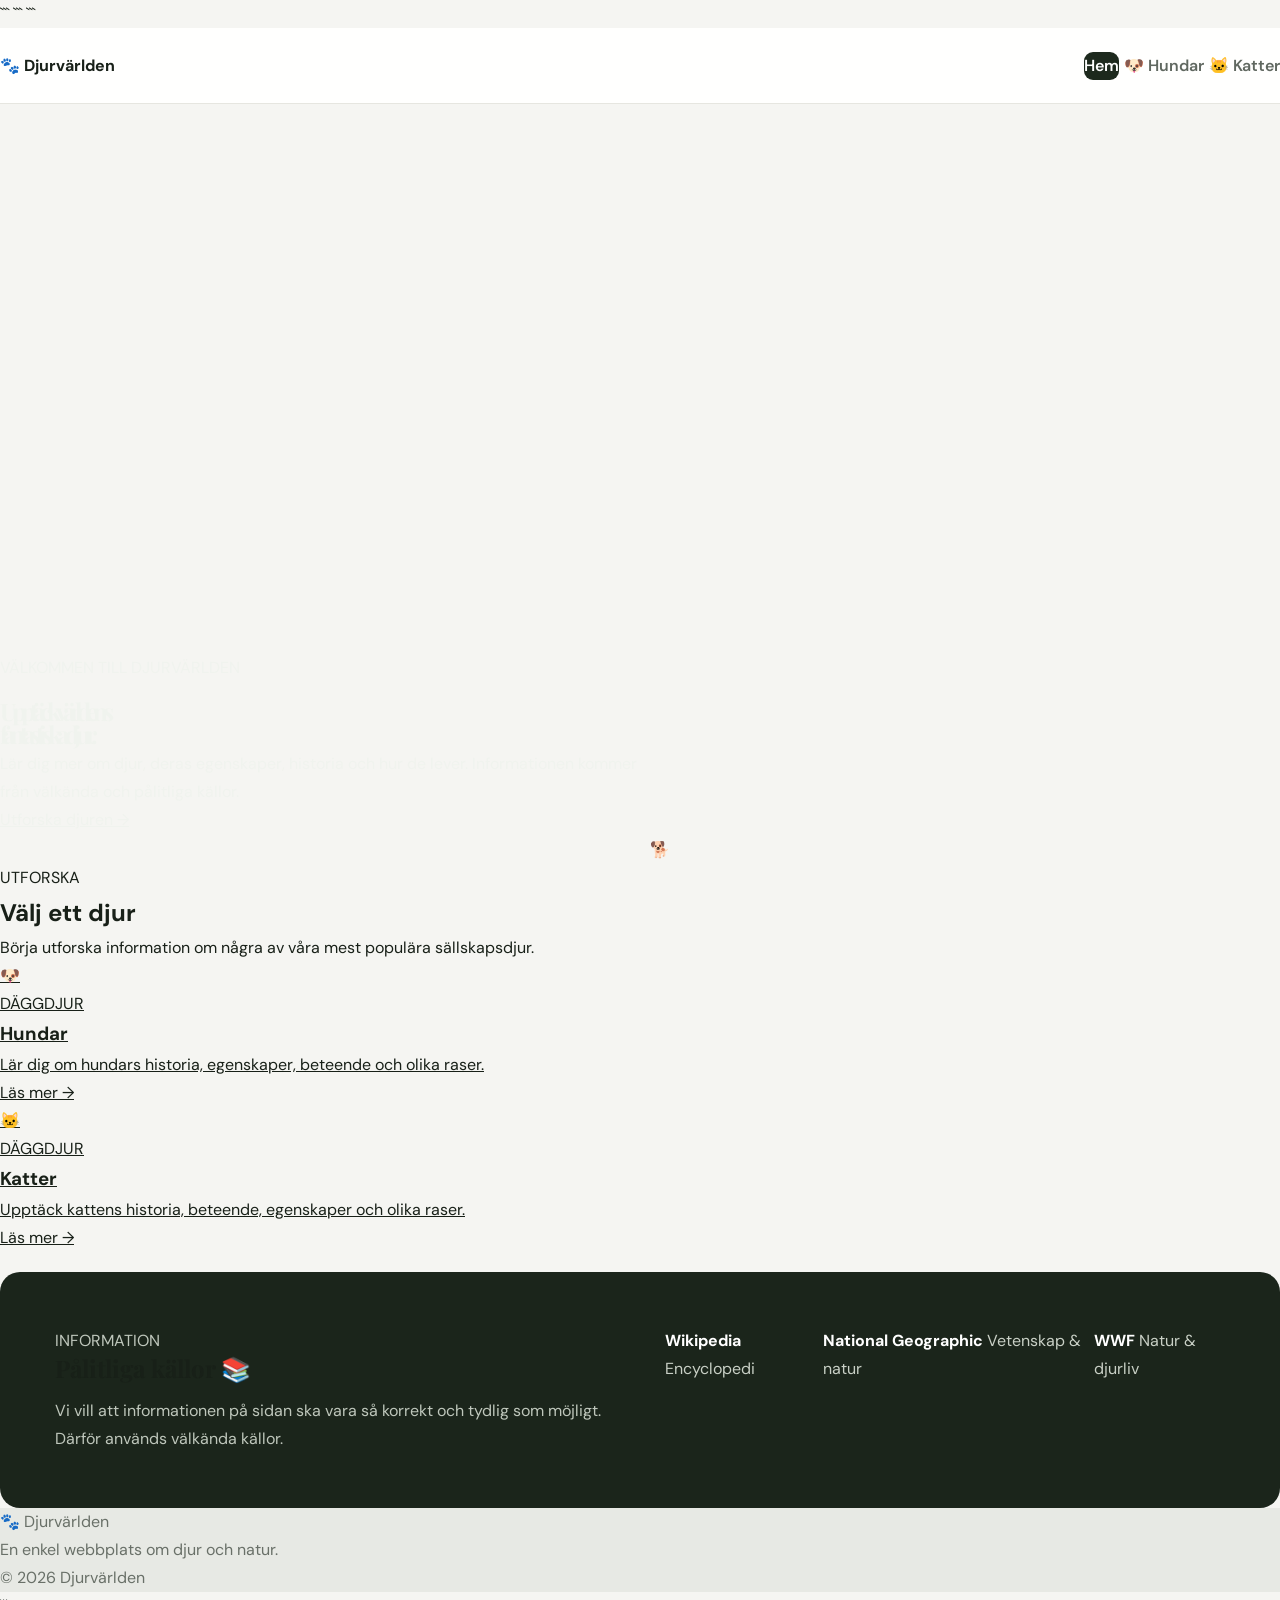
<file: index.html>
<!DOCTYPE html>
<!DOCTYPE html>

<html lang="sv">
<head>
    <meta charset="UTF-8">
    <meta name="viewport" content="width=device-width, initial-scale=1.0">

```
<title>Djurvärlden 🐾</title>

<link rel="stylesheet" href="style.css">
```

</head>

<body>

```
<!-- Navigering -->
<header class="navbar">
    <div class="logo">🐾 Djurvärlden</div>

    <nav>
        <a href="index.html" class="active">Hem</a>
        <a href="hundar.html">🐶 Hundar</a>
        <a href="katter.html">🐱 Katter</a>
    </nav>
</header>


<!-- Hero -->
<main>

    <section class="hero">
        <div class="hero-text">
            <p class="small-title">VÄLKOMMEN TILL DJURVÄRLDEN</p>

            <h1>
                Upptäck världens<br>
                <span>fantastiska djur.</span>
            </h1>

            <p>
                Lär dig mer om djur, deras egenskaper,
                historia och hur de lever. Informationen
                kommer från välkända och pålitliga källor.
            </p>

            <a href="#djur" class="button">
                Utforska djuren →
            </a>
        </div>

        <div class="hero-animal">
            🐕
        </div>
    </section>


    <!-- Djur -->
    <section id="djur" class="animals">

        <div class="section-title">
            <p class="small-title">UTFORSKA</p>
            <h2>Välj ett djur</h2>
            <p>
                Börja utforska information om några av våra
                mest populära sällskapsdjur.
            </p>
        </div>


        <div class="animal-grid">

            <!-- Hund -->
            <a href="hundar.html" class="animal-card">

                <div class="animal-image dog">
                    🐶
                </div>

                <div class="card-content">
                    <span class="category">DÄGGDJUR</span>

                    <h3>Hundar</h3>

                    <p>
                        Lär dig om hundars historia,
                        egenskaper, beteende och olika raser.
                    </p>

                    <span class="read-more">
                        Läs mer →
                    </span>
                </div>

            </a>


            <!-- Katt -->
            <a href="katter.html" class="animal-card">

                <div class="animal-image cat">
                    🐱
                </div>

                <div class="card-content">
                    <span class="category">DÄGGDJUR</span>

                    <h3>Katter</h3>

                    <p>
                        Upptäck kattens historia,
                        beteende, egenskaper och olika raser.
                    </p>

                    <span class="read-more">
                        Läs mer →
                    </span>
                </div>

            </a>

        </div>

    </section>


    <!-- Källor -->
    <section class="sources">

        <div>
            <p class="small-title">INFORMATION</p>

            <h2>Pålitliga källor 📚</h2>

            <p>
                Vi vill att informationen på sidan ska vara
                så korrekt och tydlig som möjligt.
                Därför används välkända källor.
            </p>
        </div>

        <div class="source-list">

            <div class="source">
                <strong>Wikipedia</strong>
                <span>Encyclopedi</span>
            </div>

            <div class="source">
                <strong>National Geographic</strong>
                <span>Vetenskap & natur</span>
            </div>

            <div class="source">
                <strong>WWF</strong>
                <span>Natur & djurliv</span>
            </div>

        </div>

    </section>

</main>


<!-- Footer -->
<footer>

    <div class="footer-logo">
        🐾 Djurvärlden
    </div>

    <p>
        En enkel webbplats om djur och natur.
    </p>

    <p class="copyright">
        © 2026 Djurvärlden
    </p>

</footer>
```

</body>
</html>


</body>
</html>
</file>
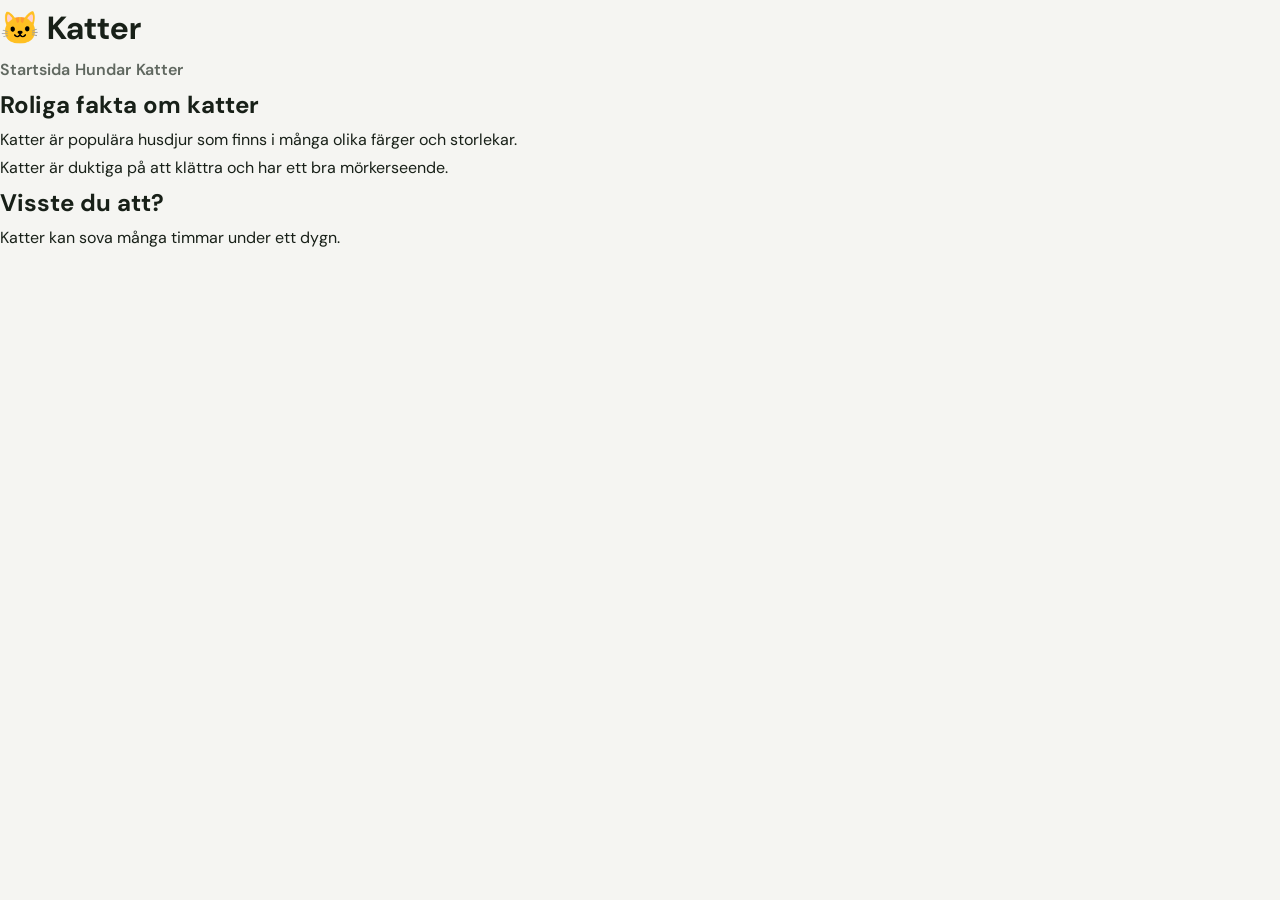
<file: katter.html>
<!DOCTYPE html>
<html lang="sv">
<head>
    <meta charset="UTF-8">
    <title>Katter</title>
    <link rel="stylesheet" href="style.css">
</head>

<body>

    <h1>🐱 Katter</h1>

    <nav>
        <a href="index.html">Startsida</a>
        <a href="hundar.html">Hundar</a>
        <a href="katter.html">Katter</a>
    </nav>

    <h2>Roliga fakta om katter</h2>

    <p>Katter är populära husdjur som finns i många olika färger och storlekar.</p>

    <p>Katter är duktiga på att klättra och har ett bra mörkerseende.</p>

    <h2>Visste du att?</h2>

    <p>Katter kan sova många timmar under ett dygn.</p>

</body>
</html>
</file>
<file: style.css>
@import url('https://fonts.googleapis.com/css2?family=DM+Sans:wght@400;500;600;700&family=Playfair+Display:wght@600;700&display=swap');

/* =========================
RESET
========================= */

* {
  margin: 0;
  padding: 0;
  box-sizing: border-box;
  }

html {
scroll-behavior: smooth;
}

body {
font-family: "DM Sans", Arial, sans-serif;
background: #f5f5f2;
color: #182018;
line-height: 1.75;
}

img {
display: block;
max-width: 100%;
}

a {
color: inherit;
}

/* =========================
NAVIGATION
========================= */

.navbar {
height: 76px;

```
padding: 0 6vw;

display: flex;
justify-content: space-between;
align-items: center;

background: rgba(255, 255, 255, 0.92);

border-bottom: 1px solid #e6e6e0;

position: sticky;
top: 0;

z-index: 100;

backdrop-filter: blur(15px);
```

}

.logo {
text-decoration: none;

```
font-size: 20px;
font-weight: 700;

display: flex;
align-items: center;
gap: 9px;
```

}

.logo span {
font-size: 25px;
}

nav {
display: flex;
gap: 5px;
}

nav a {
text-decoration: none;

```
padding: 9px 15px;

border-radius: 9px;

color: #606860;

font-weight: 600;

transition: 0.2s ease;
```

}

nav a:hover {
color: #182018;
background: #eef0eb;
}

nav a.active {
background: #1d291d;
color: white;
}

/* =========================
HERO
========================= */

.hero {
height: min(760px, 88vh);

```
position: relative;

overflow: hidden;

display: flex;
align-items: flex-end;
```

}

.hero-background {
position: absolute;

```
width: 100%;
height: 100%;

object-fit: cover;

z-index: 0;
```

}

.hero-dark {
position: absolute;

```
inset: 0;

background:
    linear-gradient(
        90deg,
        rgba(10, 18, 11, 0.82),
        rgba(10, 18, 11, 0.35),
        rgba(10, 18, 11, 0.05)
    );

z-index: 1;
```

}

.hero-content {
position: relative;

```
z-index: 2;

color: white;

max-width: 850px;

margin: 0 8vw 90px;
```

}

.hero-label {
font-size: 13px;

```
font-weight: 700;

letter-spacing: 3px;

color: #dce6d8;
```

}

.hero h1 {
font-family: "Playfair Display", Georgia, serif;

```
font-size: clamp(70px, 11vw, 145px);

line-height: 0.95;

letter-spacing: -5px;

margin: 18px 0 4px;
```

}

.scientific {
font-size: 19px;

```
color: #dce6d8;

margin-bottom: 20px;
```

}

.hero-text {
max-width: 650px;

```
font-size: 19px;

color: #f0f3ee;

margin-bottom: 30px;
```

}

.hero-button {
display: inline-flex;

```
align-items: center;

gap: 15px;

padding: 14px 20px;

background: white;

color: #172017;

text-decoration: none;

border-radius: 9px;

font-weight: 700;

transition: 0.25s;
```

}

.hero-button:hover {
transform: translateY(-3px);

```
padding-right: 25px;
```

}

/* =========================
QUICK FACTS
========================= */

.quick-facts {
max-width: 1180px;

```
margin: -45px auto 90px;

position: relative;

z-index: 5;

display: grid;

grid-template-columns: repeat(4, 1fr);

background: white;

border-radius: 18px;

box-shadow: 0 20px 50px rgba(0, 0, 0, 0.09);

overflow: hidden;
```

}

.quick-fact {
padding: 27px;

```
display: flex;

align-items: center;

gap: 16px;

border-right: 1px solid #eeeeea;
```

}

.quick-fact:last-child {
border-right: none;
}

.fact-icon {
font-size: 28px;
}

.quick-fact small {
display: block;

```
font-size: 10px;

font-weight: 700;

letter-spacing: 1.3px;

color: #8a9087;
```

}

.quick-fact strong {
display: block;

```
font-size: 14px;
```

}

/* =========================
CONTENT
========================= */

.page {
max-width: 1180px;

```
margin: auto;

padding: 0 30px 100px;
```

}

.content {
max-width: 900px;

```
margin: auto;
```

}

/* =========================
ARTICLE
========================= */

.article-section {
display: grid;

```
grid-template-columns: 90px 1fr;

gap: 35px;

margin-bottom: 110px;
```

}

.section-number {
font-size: 13px;

```
font-weight: 700;

color: #9ba196;

padding-top: 11px;

border-top: 2px solid #bbc2b6;
```

}

.section-label {
font-size: 11px;

```
font-weight: 800;

letter-spacing: 2.5px;

color: #71806c;

margin-bottom: 10px;
```

}

.article-section h2 {
font-family: "Playfair Display", Georgia, serif;

```
font-size: clamp(38px, 5vw, 60px);

line-height: 1.1;

letter-spacing: -1.5px;

margin-bottom: 25px;
```

}

.article-section p {
color: #596159;

```
font-size: 17px;

margin-bottom: 20px;
```

}

/* =========================
BIG IMAGE
========================= */

.large-image {
margin: 0 0 110px;
}

.large-image img {
width: 100%;

```
height: 500px;

object-fit: cover;

border-radius: 20px;
```

}

.large-image figcaption {
margin-top: 12px;

```
font-size: 12px;

color: #858c82;
```

}

/* =========================
SCIENCE CARDS
========================= */

.science-grid {
display: grid;

```
grid-template-columns: repeat(3, 1fr);

gap: 15px;

margin-top: 35px;
```

}

.science-card {
background: white;

```
padding: 28px;

border-radius: 15px;

border: 1px solid #e8e9e3;

transition: 0.25s;
```

}

.science-card:hover {
transform: translateY(-5px);

```
box-shadow: 0 15px 35px rgba(0, 0, 0, 0.07);
```

}

.science-icon {
font-size: 32px;

```
margin-bottom: 18px;
```

}

.science-card h3 {
font-size: 19px;

```
margin-bottom: 8px;
```

}

.science-card p {
font-size: 14px;

```
margin: 0;
```

}

/* =========================
QUOTE
========================= */

.quote {
margin-top: 35px;

```
padding: 30px;

background: #e8eee5;

border-left: 4px solid #596b52;

border-radius: 0 12px 12px 0;
```

}

.quote span {
font-family: Georgia, serif;

```
font-size: 55px;

line-height: 0;

color: #667b5e;
```

}

.quote p {
margin: 10px 0 0;

```
color: #42503e;

font-size: 17px;
```

}

/* =========================
IMAGE SECTION
========================= */

.image-section {
position: relative;

```
min-height: 550px;

border-radius: 20px;

overflow: hidden;

margin-bottom: 110px;

display: flex;

align-items: flex-end;
```

}

.image-section img {
position: absolute;

```
width: 100%;
height: 100%;

object-fit: cover;
```

}

.image-section::after {
content: "";

```
position: absolute;

inset: 0;

background: linear-gradient(
    transparent,
    rgba(10, 17, 10, 0.85)
);
```

}

.image-section-content {
position: relative;

```
z-index: 2;

color: white;

padding: 55px;

max-width: 650px;
```

}

.image-section-content span {
font-size: 11px;

```
letter-spacing: 2px;

font-weight: 700;
```

}

.image-section-content h2 {
font-family: "Playfair Display", Georgia, serif;

```
font-size: 48px;

line-height: 1.1;

margin: 12px 0;
```

}

.image-section-content p {
color: #e2e7e0;

```
font-size: 16px;
```

}

/* =========================
TYPES
========================= */

.type-grid {
display: grid;

```
grid-template-columns: 1fr 1fr;

gap: 1px;

background: #dfe2db;

margin-top: 35px;

border: 1px solid #dfe2db;
```

}

.type-grid > div {
background: white;

```
padding: 30px;
```

}

.type-grid span {
color: #879081;

```
font-size: 12px;

font-weight: 700;
```

}

.type-grid h3 {
font-size: 21px;

```
margin: 10px 0;
```

}

.type-grid p {
font-size: 14px;

```
margin: 0;
```

}

/* =========================
SOURCES
========================= */

.sources {
background: #1b251b;

```
color: white;

padding: 55px;

border-radius: 20px;

display: grid;

grid-template-columns: 1fr 1fr;

gap: 50px;

margin-top: 20px;
```

}

.sources .section-label {
color: #aebaab;
}

.sources h2 {
font-family: "Playfair Display", Georgia, serif;

```
font-size: 42px;

line-height: 1.15;

margin-bottom: 15px;
```

}

.sources p {
color: #bfc7bc;
}

.source-list {
display: flex;

```
flex-direction: column;

gap: 10px;
```

}

.source-list a {
text-decoration: none;

```
padding: 19px 20px;

border: 1px solid #394439;

border-radius: 10px;

display: flex;

justify-content: space-between;

transition: 0.2s;
```

}

.source-list a:hover {
background: #293529;

```
transform: translateX(5px);
```

}

.source-list span {
color: #c9d0c6;
}

.source-list strong {
color: white;
}

.image-credit {
grid-column: 1 / -1;

```
font-size: 11px;

border-top: 1px solid #394439;

padding-top: 20px;

margin: 0;
```

}

/* =========================
FOOTER
========================= */

footer {
background: #e7e9e4;

```
padding: 55px 30px;

color: #697068;
```

}

.footer-inner {
max-width: 1180px;

```
margin: auto;
```

}

.footer-inner .logo {
margin-bottom: 10px;
}

.footer-inner small {
display: block;

```
margin-top: 25px;

color: #929890;
```

}

/* =========================
MOBILE
========================= */

@media (max-width: 800px) {

```
.navbar {
    height: auto;

    padding: 18px 20px;

    flex-direction: column;

    gap: 12px;
}

nav {
    width: 100%;

    justify-content: center;
}


.hero {
    height: 700px;

    align-items: flex-end;
}

.hero-content {
    margin: 0 25px 55px;
}

.hero h1 {
    font-size: 70px;

    letter-spacing: -3px;
}

.hero-text {
    font-size: 16px;
}


.quick-facts {
    margin: -20px 15px 70px;

    grid-template-columns: 1fr 1fr;
}

.quick-fact {
    border-bottom: 1px solid #eeeeea;

    border-right: 1px solid #eeeeea;
}


.page {
    padding: 0 18px 70px;
}


.article-section {
    grid-template-columns: 1fr;

    gap: 10px;

    margin-bottom: 80px;
}

.section-number {
    width: 45px;
}


.large-image img {
    height: 350px;
}


.science-grid {
    grid-template-columns: 1fr;
}


.image-section {
    min-height: 500px;

    margin-bottom: 80px;
}

.image-section-content {
    padding: 30px;
}

.image-section-content h2 {
    font-size: 38px;
}


.type-grid {
    grid-template-columns: 1fr;
}


.sources {
    grid-template-columns: 1fr;

    padding: 35px 25px;

    gap: 30px;
}

.sources h2 {
    font-size: 35px;
}
```

}

/* =========================
SMALL MOBILE
========================= */

@media (max-width: 450px) {

```
.quick-facts {
    grid-template-columns: 1fr;
}

.quick-fact {
    border-right: none;
}

.hero h1 {
    font-size: 58px;
}

.hero-content {
    margin-bottom: 40px;
}
```

}
</file>
